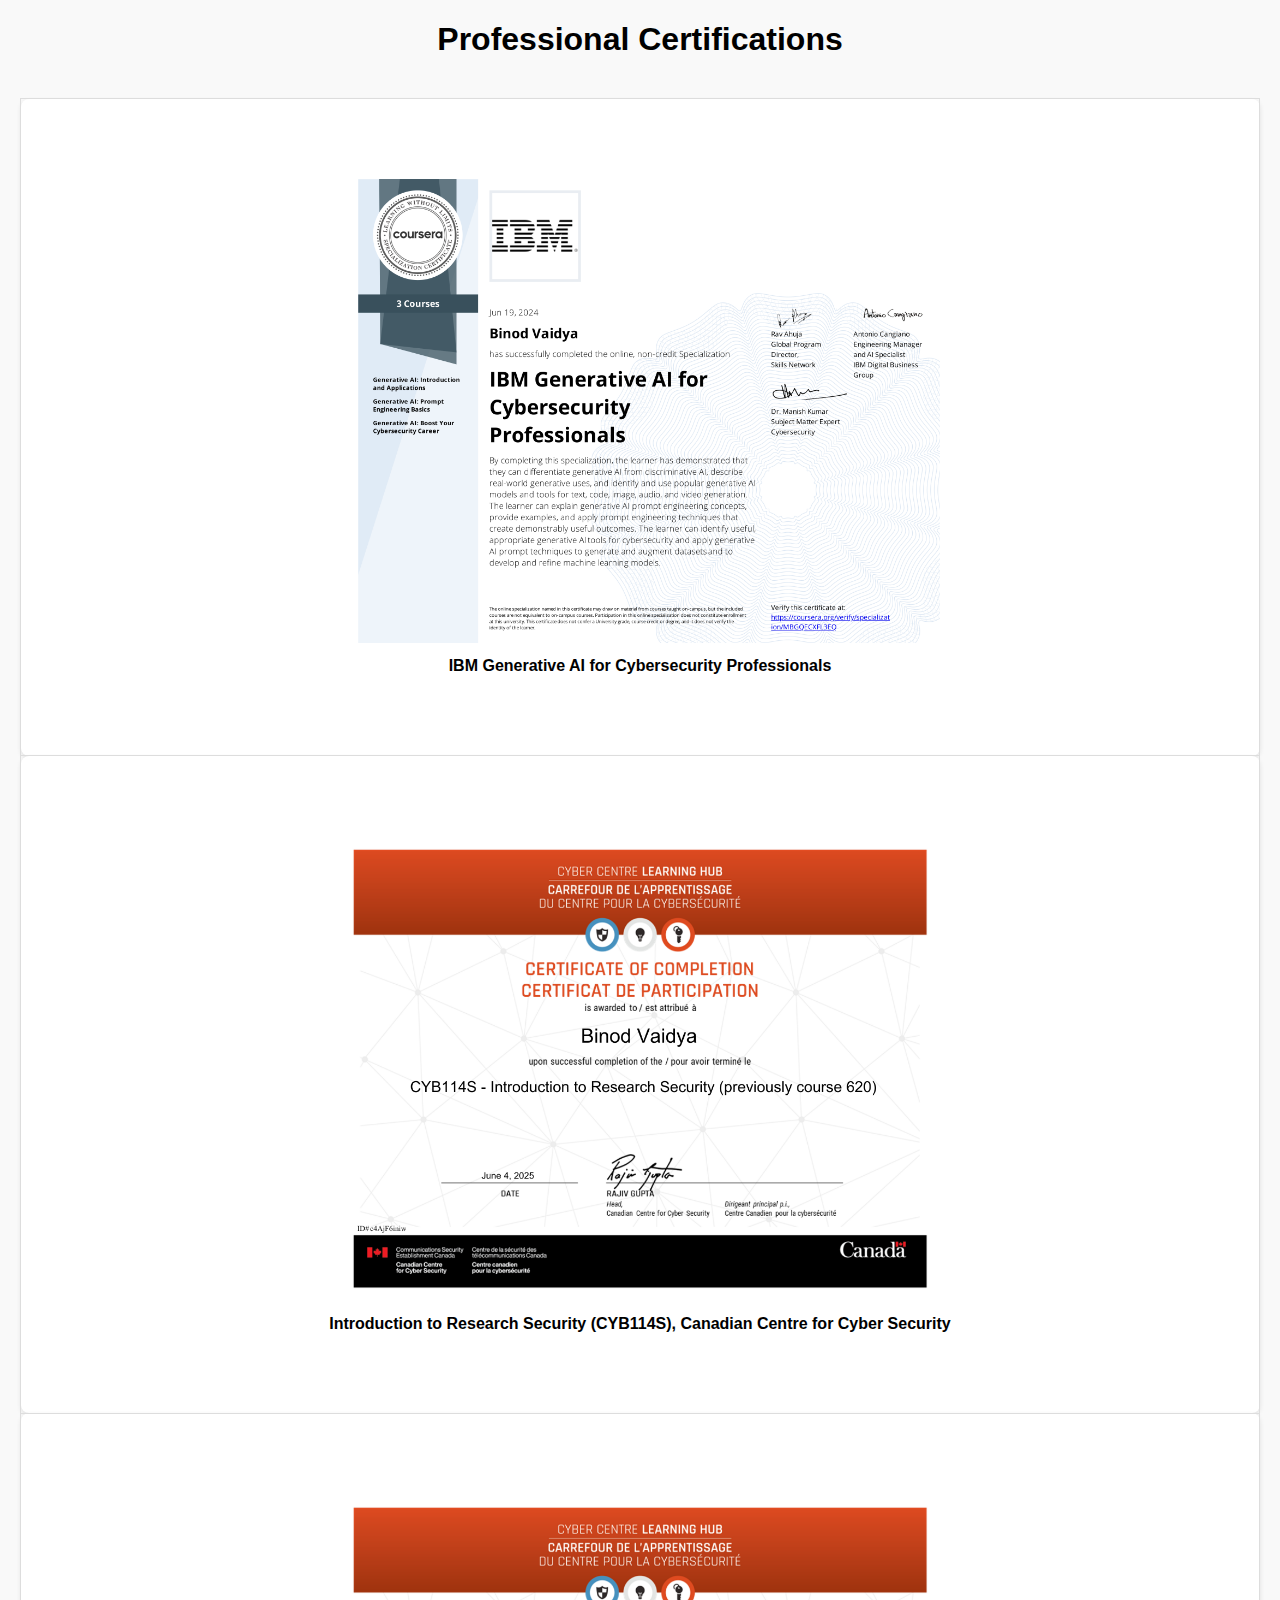
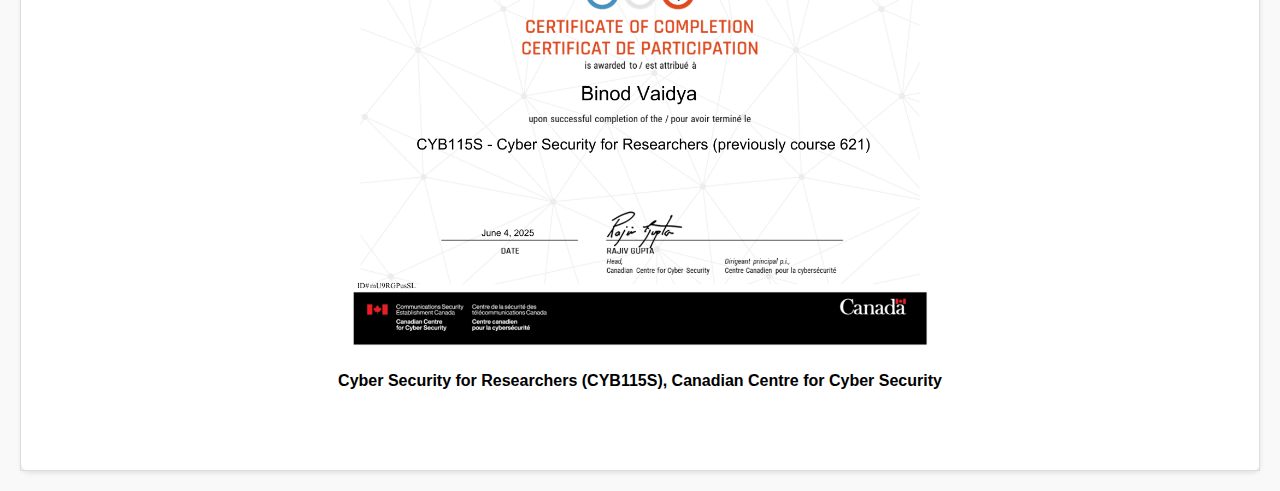
<file: certificates.html>
<!DOCTYPE html>
<html lang="en">
<head>
    <meta charset="UTF-8">
    <meta name="viewport" content="width=device-width, initial-scale=1.0">
    <link rel="stylesheet" href="./assets/css/cert_main.css">
    <title>Professional Certificates</title>

</head>
<body>

    <h1>Professional Certifications</h1>

    <table>
        <tr id="cert_genai_csp">
            <td class="cert_main">
                <img src="assets/images/ibm_genai_cybersecurityprof.png" alt="IBM GenAI Cyber">
                <div class="caption">IBM Generative AI for Cybersecurity Professionals</div>
            </td>
        </tr>
        <tr id="cert_rs">
            <td class="cert_main">
                <img src="assets/images/cyb114s_cccs.png" alt="CYB114S">
                <div class="caption">Introduction to Research Security (CYB114S), Canadian Centre for Cyber Security</div>
            </td>
        </tr>
        <tr id="cert_csr">
            <td class="cert_main">
                <img src="assets/images/cyb115s_cccs.png" alt="CYB115S">
                <div class="caption">Cyber Security for Researchers (CYB115S), Canadian Centre for Cyber Security</div>
            </td>
        </tr>
    </table>

</body>
</html>
</file>
<file: assets/css/cert_main.css>
body {
    font-family: Arial, sans-serif;
    margin: 20px;
    background-color: #f9f9f9;
}
h1 {
    text-align: center;
    margin-bottom: 40px;
} 
table {
    width: 100%;
    border-collapse: collapse;
    border-spacing: 0 30px;
}
td {
    background: white;
    padding: 80px;
    border: 1px solid #ddd;
    border-radius: 8px;
    text-align: center;
    box-shadow: 0 2px 5px rgba(0,0,0,0.1);
}
img {
    width: 100%;
    max-width: 600px;
    height: auto;
    border-radius: 5px;
}
.caption {
    margin-top: 10px;
    font-weight: bold;
    font-size: 1rem;
}
</file>
